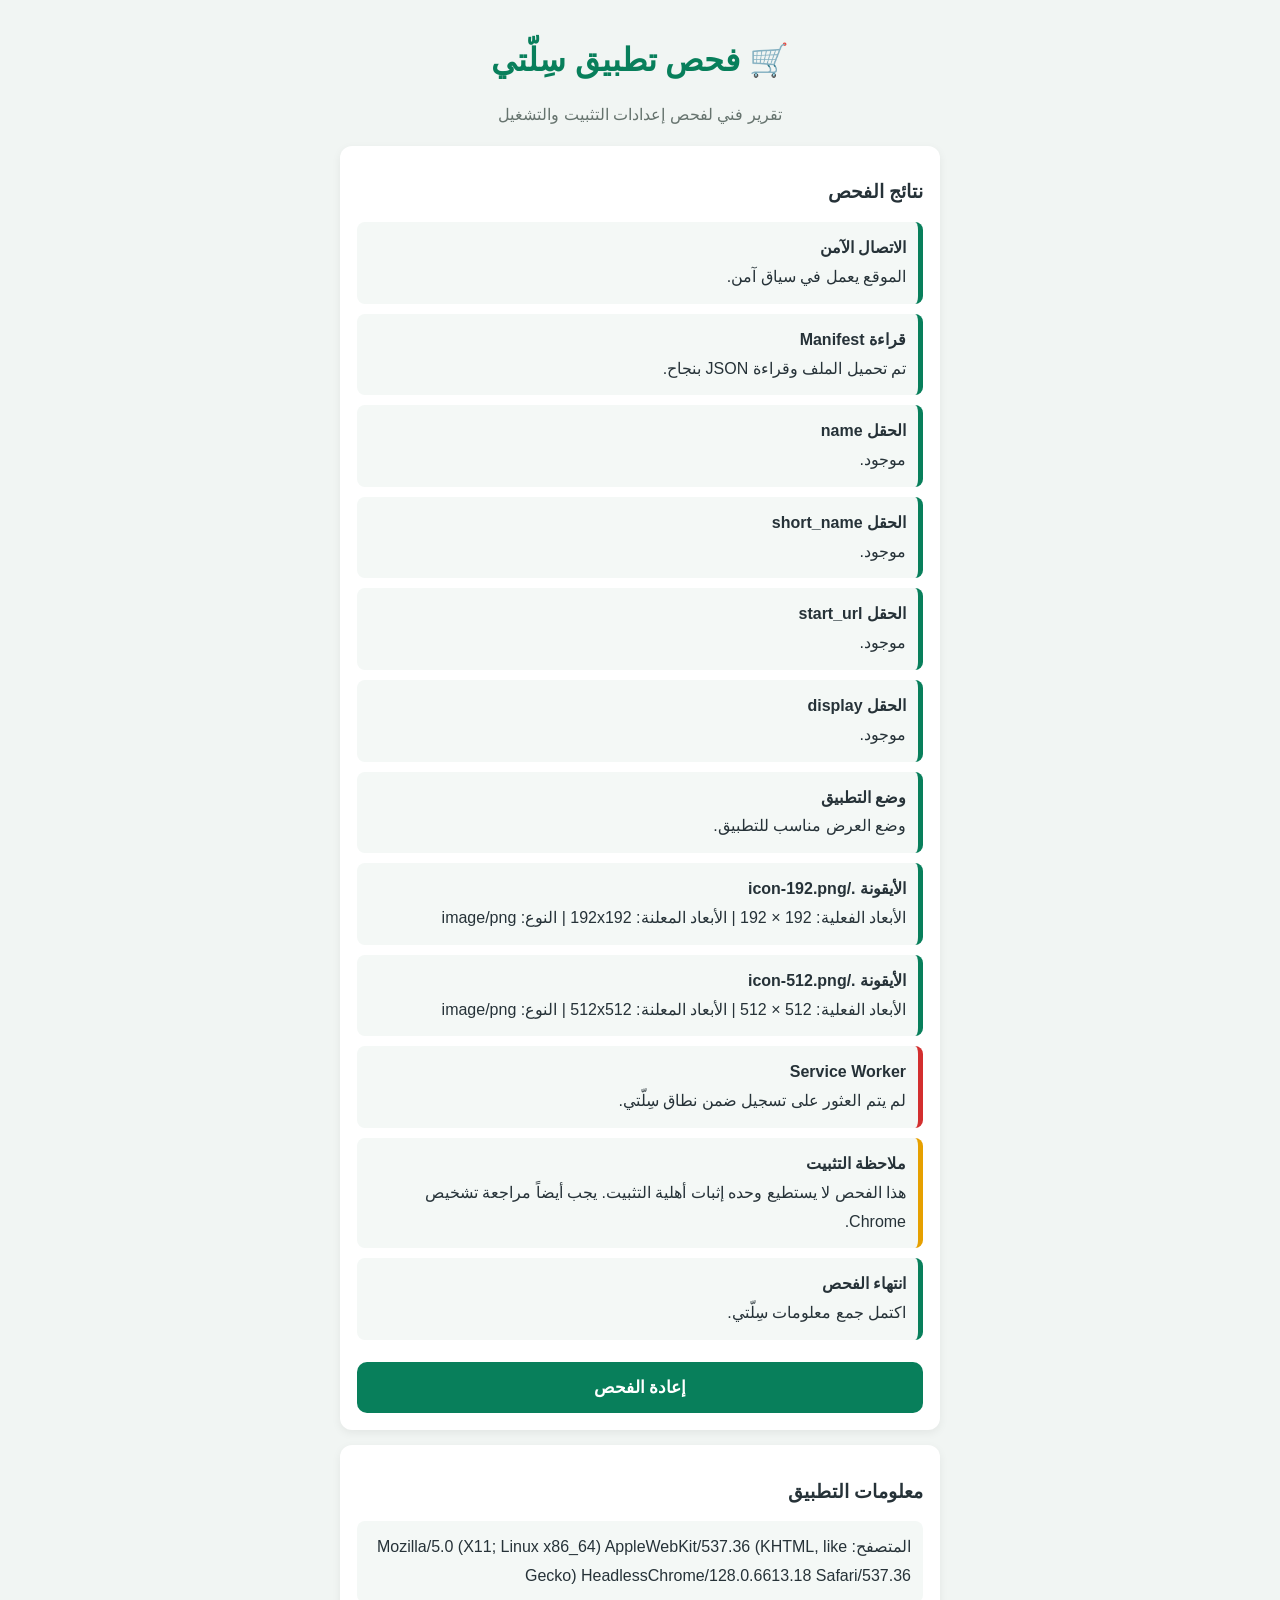
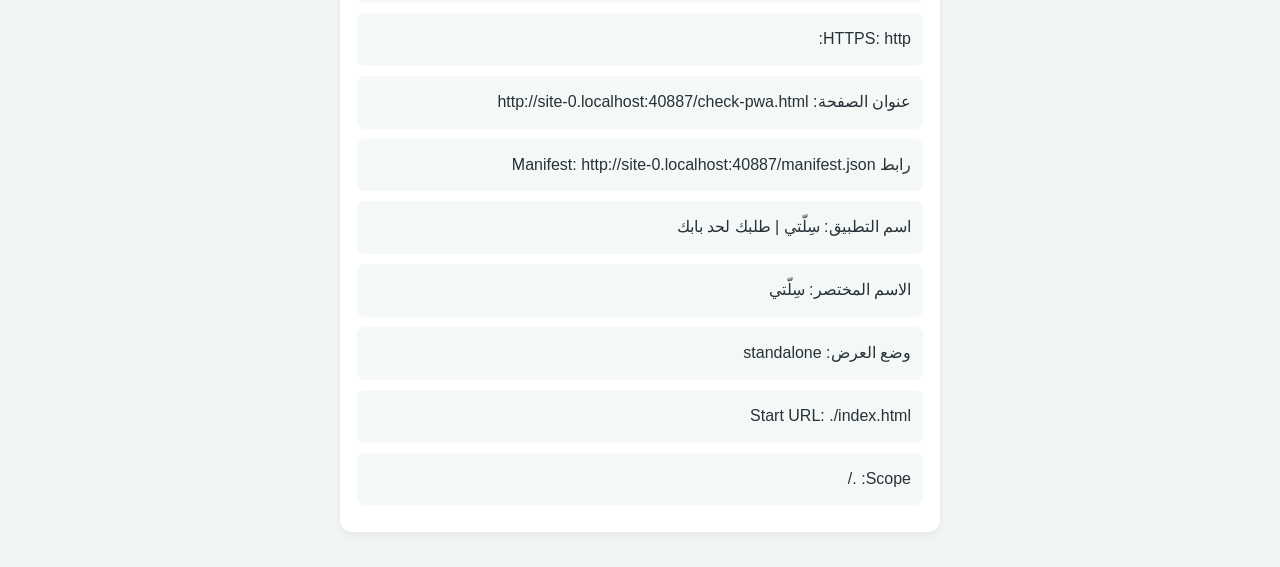
<file: check-pwa.html>
<!DOCTYPE html>
<html lang="ar" dir="rtl">

<head>
<meta charset="UTF-8">
<meta name="viewport" content="width=device-width, initial-scale=1.0">

<title>فحص تطبيق سِلّتي</title>

<meta name="theme-color" content="#087f5b">

<link rel="manifest" href="manifest.json">

<style>
* {
    box-sizing: border-box;
}

body {
    margin: 0;
    padding: 20px;
    font-family: Arial, sans-serif;
    background: #f1f5f3;
    color: #263238;
}

.container {
    max-width: 600px;
    margin: auto;
}

h1 {
    text-align: center;
    color: #087f5b;
}

.subtitle {
    text-align: center;
    color: #66736e;
    line-height: 1.8;
}

.box {
    background: white;
    padding: 17px;
    margin: 15px 0;
    border-radius: 12px;
    box-shadow: 0 3px 10px #00000010;
}

.result {
    padding: 12px;
    margin: 10px 0;
    border-radius: 8px;
    background: #f4f8f6;
    line-height: 1.8;
    overflow-wrap: anywhere;
}

.good {
    border-right: 5px solid #087f5b;
}

.bad {
    border-right: 5px solid #d32f2f;
}

.warning {
    border-right: 5px solid #e6a000;
}

button {
    width: 100%;
    padding: 15px;
    border: none;
    border-radius: 10px;
    background: #087f5b;
    color: white;
    font-size: 17px;
    font-weight: bold;
    margin-top: 12px;
}

small {
    color: #66736e;
}
</style>
</head>

<body>

<div class="container">

    <h1>🛒 فحص تطبيق سِلّتي</h1>

    <p class="subtitle">
        تقرير فني لفحص إعدادات التثبيت والتشغيل
    </p>

    <div class="box">

        <h3>نتائج الفحص</h3>

        <div id="results">
            جارٍ الفحص...
        </div>

        <button onclick="runCheck()">
            إعادة الفحص
        </button>

    </div>

    <div class="box">

        <h3>معلومات التطبيق</h3>

        <div id="details"></div>

    </div>

</div>

<script>

const BASE = new URL("./", location.href);

const results = document.getElementById("results");
const details = document.getElementById("details");

function showResult(title, message, type) {

    const div = document.createElement("div");

    div.className = "result " + type;

    div.innerHTML =
        "<strong>" + title + "</strong><br>" + message;

    results.appendChild(div);

}

function showDetail(title, value) {

    const div = document.createElement("div");

    div.className = "result";

    div.textContent = title + ": " + value;

    details.appendChild(div);

}

async function checkIcon(icon) {

    const url = new URL(icon.src, BASE);

    try {

        const response = await fetch(url, {
            cache: "no-store"
        });

        if (!response.ok) {
            return {
                ok: false,
                message: "تعذر تحميل الأيقونة: " + response.status
            };
        }

        const blob = await response.blob();

        const image = await createImageBitmap(blob);

        return {
            ok: true,
            width: image.width,
            height: image.height,
            type: blob.type
        };

    } catch (error) {

        return {
            ok: false,
            message: error.message
        };

    }

}

async function runCheck() {

    results.innerHTML = "";
    details.innerHTML = "";

    showDetail("المتصفح", navigator.userAgent);
    showDetail("HTTPS", location.protocol);
    showDetail("عنوان الصفحة", location.href);

    // فحص الاتصال الآمن

    if (window.isSecureContext) {

        showResult(
            "الاتصال الآمن",
            "الموقع يعمل في سياق آمن.",
            "good"
        );

    } else {

        showResult(
            "الاتصال الآمن",
            "الموقع ليس في سياق آمن.",
            "bad"
        );

    }

    // فحص Manifest

    const manifestLink =
        document.querySelector('link[rel="manifest"]');

    if (!manifestLink) {

        showResult(
            "ملف Manifest",
            "لم يتم العثور على رابط Manifest.",
            "bad"
        );

        return;

    }

    showDetail("رابط Manifest", manifestLink.href);

    let manifest;

    try {

        const response = await fetch(manifestLink.href, {
            cache: "no-store"
        });

        if (!response.ok) {
            throw new Error("HTTP " + response.status);
        }

        manifest = await response.json();

        showResult(
            "قراءة Manifest",
            "تم تحميل الملف وقراءة JSON بنجاح.",
            "good"
        );

    } catch (error) {

        showResult(
            "قراءة Manifest",
            error.message,
            "bad"
        );

        return;

    }

    // معلومات Manifest

    showDetail("اسم التطبيق", manifest.name);
    showDetail("الاسم المختصر", manifest.short_name);
    showDetail("وضع العرض", manifest.display);
    showDetail("Start URL", manifest.start_url);
    showDetail("Scope", manifest.scope);

    // فحص البيانات الأساسية

    const required = [
        ["name", manifest.name],
        ["short_name", manifest.short_name],
        ["start_url", manifest.start_url],
        ["display", manifest.display]
    ];

    required.forEach(item => {

        if (item[1]) {

            showResult(
                "الحقل " + item[0],
                "موجود.",
                "good"
            );

        } else {

            showResult(
                "الحقل " + item[0],
                "مفقود.",
                "bad"
            );

        }

    });

    // فحص وضع العرض

    if (
        ["standalone", "fullscreen", "minimal-ui"]
        .includes(manifest.display)
    ) {

        showResult(
            "وضع التطبيق",
            "وضع العرض مناسب للتطبيق.",
            "good"
        );

    } else {

        showResult(
            "وضع التطبيق",
            "وضع العرض يحتاج إلى مراجعة.",
            "warning"
        );

    }

    // فحص الأيقونات

    if (
        !Array.isArray(manifest.icons) ||
        manifest.icons.length === 0
    ) {

        showResult(
            "الأيقونات",
            "لا توجد أيقونات في Manifest.",
            "bad"
        );

    } else {

        for (const icon of manifest.icons) {

            const check = await checkIcon(icon);

            if (!check.ok) {

                showResult(
                    "الأيقونة " + icon.src,
                    check.message,
                    "bad"
                );

                continue;

            }

            const expected = icon.sizes || "غير محدد";

            const correct =
                (check.width === 192 && check.height === 192) ||
                (check.width === 512 && check.height === 512);

            showResult(
                "الأيقونة " + icon.src,
                "الأبعاد الفعلية: " +
                check.width + " × " + check.height +
                " | الأبعاد المعلنة: " + expected +
                " | النوع: " + check.type,
                correct ? "good" : "warning"
            );

        }

    }

    // فحص Service Worker

    if (!("serviceWorker" in navigator)) {

        showResult(
            "Service Worker",
            "المتصفح لا يدعم Service Worker.",
            "bad"
        );

    } else {

        try {

            const registrations =
                await navigator.serviceWorker.getRegistrations();

            const registration = registrations.find(reg => {

                return reg.scope.startsWith(BASE.href);

            });

            if (registration) {

                const worker =
                    registration.active ||
                    registration.waiting ||
                    registration.installing;

                showResult(
                    "Service Worker",
                    worker
                        ? "الحالة: " + worker.state
                        : "التسجيل موجود دون عامل نشط.",
                    worker && worker.state === "activated"
                        ? "good"
                        : "warning"
                );

                showDetail(
                    "نطاق الخدمة",
                    registration.scope
                );

            } else {

                showResult(
                    "Service Worker",
                    "لم يتم العثور على تسجيل ضمن نطاق سِلّتي.",
                    "bad"
                );

            }

        } catch (error) {

            showResult(
                "Service Worker",
                error.message,
                "bad"
            );

        }

    }

    // فحص حدث التثبيت

    showResult(
        "ملاحظة التثبيت",
        "هذا الفحص لا يستطيع وحده إثبات أهلية التثبيت. " +
        "يجب أيضاً مراجعة تشخيص Chrome.",
        "warning"
    );

    showResult(
        "انتهاء الفحص",
        "اكتمل جمع معلومات سِلّتي.",
        "good"
    );

}

runCheck();

</script>

</body>
</html>
</file>
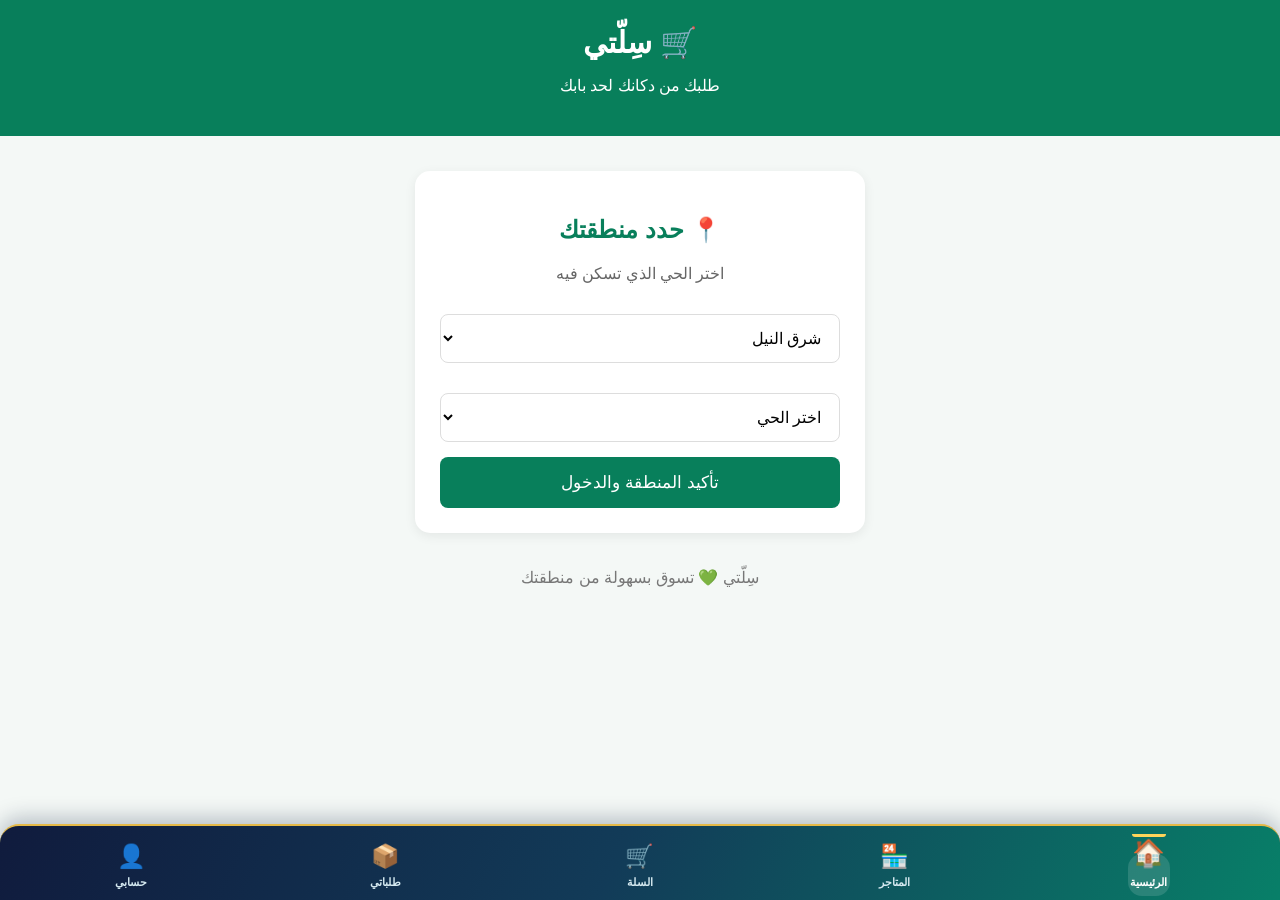
<file: location.html>
<!DOCTYPE html><html lang="ar" dir="rtl">
<head>
<meta charset="UTF-8">
<meta name="viewport" content="width=device-width, initial-scale=1.0">
<title>اختر منطقتك | سِلّتي</title><style>
* {
    box-sizing: border-box;
}

body {
    margin: 0;
    font-family: Arial, sans-serif;
    background: #f4f8f6;
    direction: rtl;
    color: #263238;
}

.header {
    background: #087f5b;
    color: white;
    padding: 25px;
    text-align: center;
}

.header h1 {
    margin: 0;
    font-size: 30px;
}

.box {
    background: white;
    max-width: 450px;
    margin: 35px auto;
    padding: 25px;
    border-radius: 15px;
    box-shadow: 0 3px 12px #00000012;
}

.box h2 {
    color: #087f5b;
    text-align: center;
}

.box p {
    text-align: center;
    color: #666;
}

select {
    width: 100%;
    padding: 14px;
    margin: 15px 0;
    border: 1px solid #ddd;
    border-radius: 8px;
    font-size: 16px;
    background: white;
}

button {
    width: 100%;
    padding: 15px;
    background: #087f5b;
    color: white;
    border: none;
    border-radius: 8px;
    font-size: 17px;
    cursor: pointer;
}

button:active {
    background: #075c43;
}

.footer {
    text-align: center;
    color: #777;
    margin-top: 30px;
}
</style></head><body><header class="header">
    <h1>🛒 سِلّتي</h1>
    <p>طلبك من دكانك لحد بابك</p>
</header><div class="box"><h2>📍 حدد منطقتك</h2>

<p>اختر الحي الذي تسكن فيه</p>

<select id="city">
    <option value="شرق النيل">شرق النيل</option>
</select>

<select id="area">
    <option value="">اختر الحي</option>
    <option value="الحاج يوسف">الحاج يوسف</option>
    <option value="الفيحاء">الفيحاء</option>
    <option value="دار السلام">دار السلام</option>
    <option value="المايقوما">المايقوما</option>
    <option value="التكامل">التكامل</option>
    <option value="النصر">النصر</option>
    <option value="الردمية">الردمية</option>
    <option value="عد بابكر">عد بابكر</option>
    <option value="حي البركة">حي البركة</option>
</select>

<button onclick="saveLocation()">
    تأكيد المنطقة والدخول
</button>

</div><div class="footer">
    <p>سِلّتي 💚 تسوق بسهولة من منطقتك</p>
</div><script>
function saveLocation() {

    let city = document.getElementById("city").value;
    let area = document.getElementById("area").value;

    if (!area) {
        alert("الرجاء اختيار الحي أولاً");
        return;
    }

    let location = {
        city: city,
        area: area
    };

    localStorage.setItem(
        "silatiLocation",
        JSON.stringify(location)
    );

    alert("تم حفظ منطقتك بنجاح 💚");

    window.location.href = "index.html";
}
</script>
    <script src="bottom-nav.js" defer></script>
</body>
</html>
</file>
